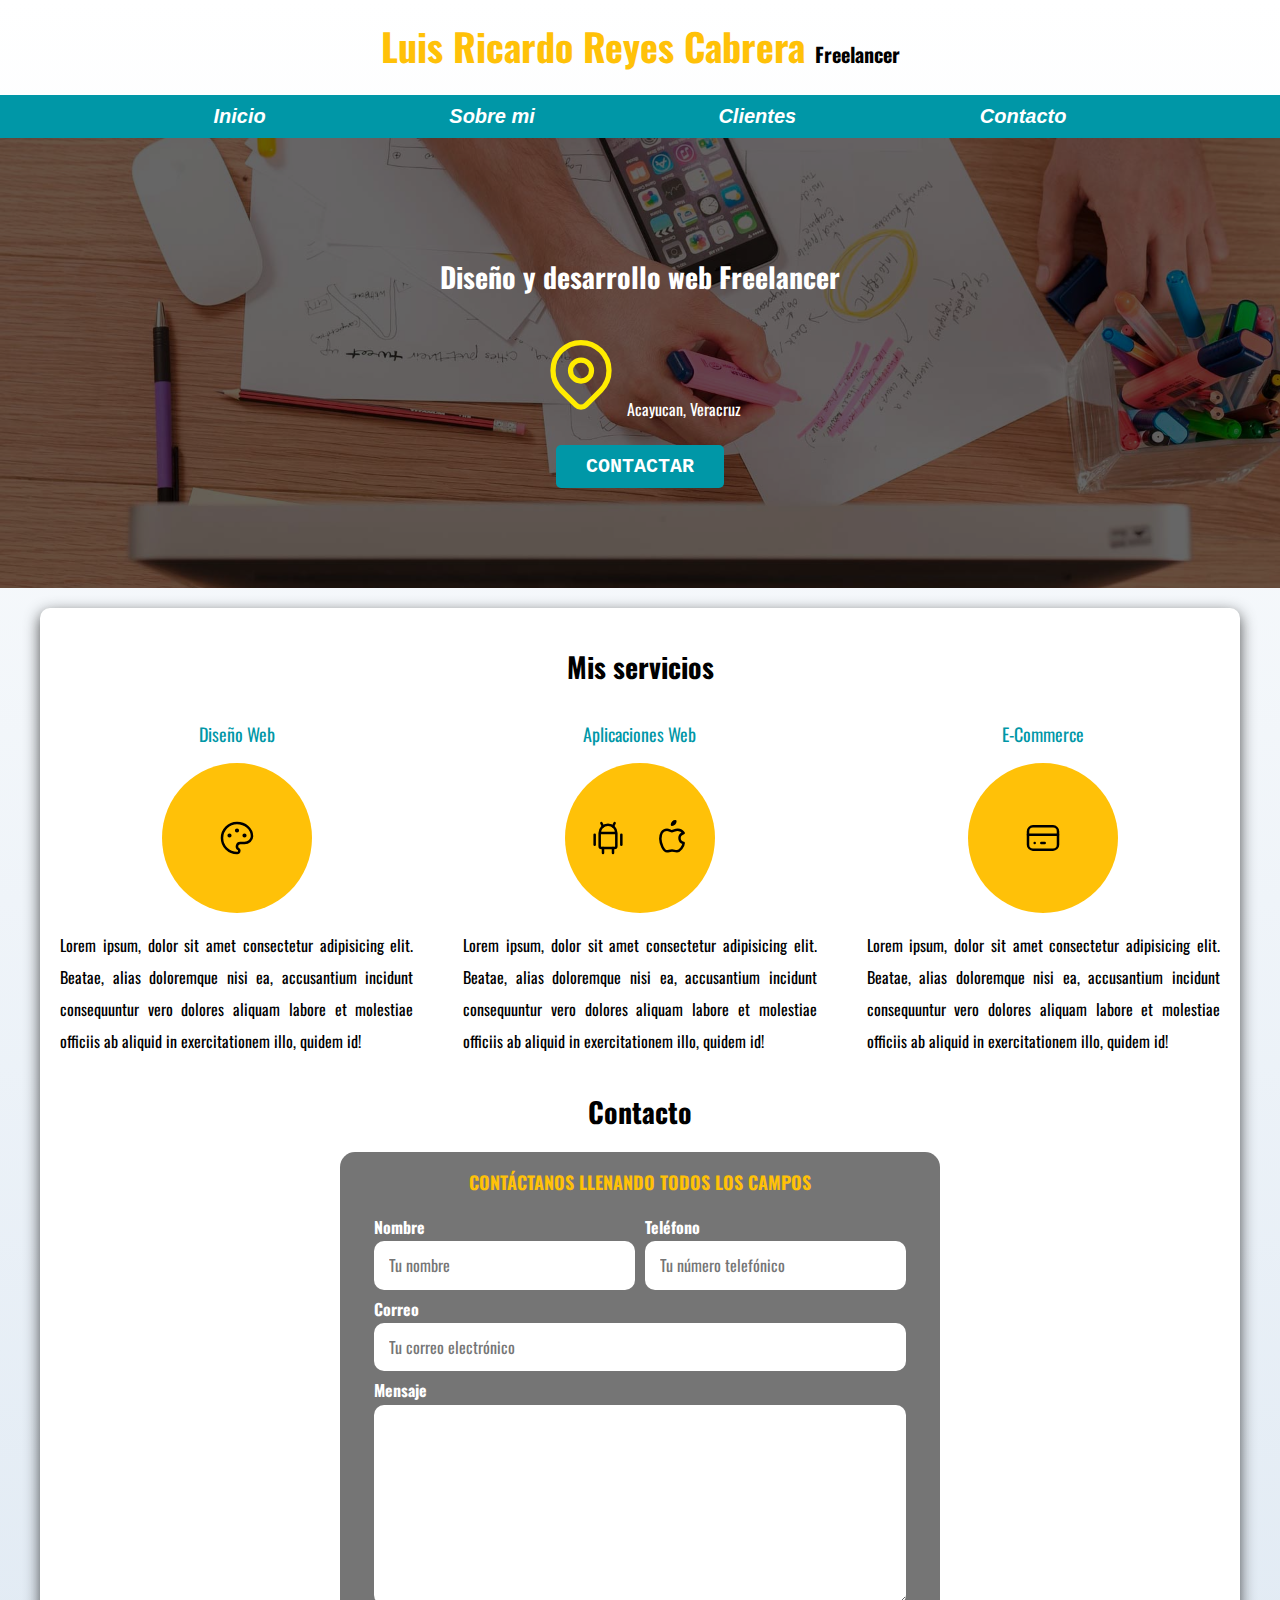
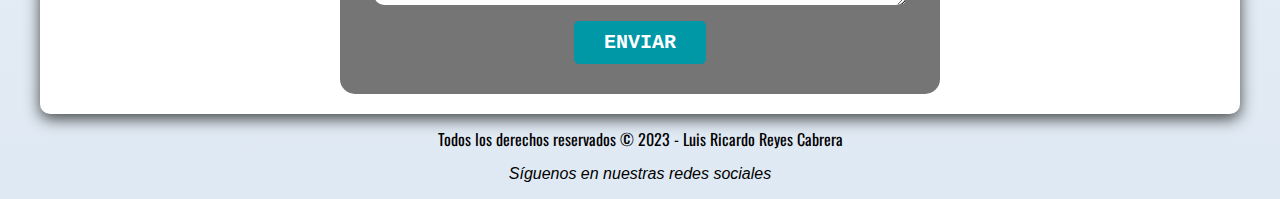
<file: index.html>
<!DOCTYPE html>
<html lang="es">
<head>
    <meta charset="UTF-8">
    <meta http-equiv="X-UA-Compatible" content="IE=edge">
    <meta name="viewport" content="width=device-width, initial-scale=1.0">
    <title>Diseñador freelancer</title>
    <link rel="preload" href="css/normalize.css" as="style">
    <link rel="stylesheet" href="css/normalize.css">
    <link rel="preconnect" href="https://fonts.googleapis.com">
    <link rel="preconnect" href="https://fonts.gstatic.com" crossorigin>
    <link href="https://fonts.googleapis.com/css2?family=Oswald&display=swap" rel="stylesheet">
    <link rel="preload" href="css/styles.css" as="style">

    <link rel="stylesheet" href="https://cdnjs.cloudflare.com/ajax/libs/font-awesome/6.4.2/css/all.min.css" integrity="sha512-z3gLpd7yknf1YoNbCzqRKc4qyor8gaKU1qmn+CShxbuBusANI9QpRohGBreCFkKxLhei6S9CQXFEbbKuqLg0DA==" crossorigin="anonymous" referrerpolicy="no-referrer" />

    <link href="css/styles.css"  rel="stylesheet">

</head> 


<body>
    <header>
        <h1 class="titulo">  Luis Ricardo Reyes Cabrera <span>Freelancer</span>  </h1>
    </header>

    <!--Así se comenta en HTML-->
<div class="nav-bg">
    <nav class="navegacion-principal contenedor">
        <a href="#">Inicio</a>
        <a href="#">Sobre mi</a>
        <a href="#">Clientes</a>
        <a href="#">Contacto</a>
    </nav>
</div>
   
    <section class="hero"> 
        <div class="contenido-hero">
        <h2> Diseño y desarrollo web <span> Freelancer <span></h2>

            <div class="ubicacion">
        <p> <svg xmlns="http://www.w3.org/2000/svg" class="icon icon-tabler icon-tabler-map-pin" width="84" height="84" viewBox="0 0 24 24" stroke-width="1.5" stroke="#ffec00" fill="none" stroke-linecap="round" stroke-linejoin="round">
            <path stroke="none" d="M0 0h24v24H0z" fill="none"/>
            <path d="M9 11a3 3 0 1 0 6 0a3 3 0 0 0 -6 0" />
            <path d="M17.657 16.657l-4.243 4.243a2 2 0 0 1 -2.827 0l-4.244 -4.243a8 8 0 1 1 11.314 0z" />
          </svg> Acayucan, Veracruz</p>
        </div>

        <a class="boton" href="#">Contactar</a>
    </div>
    </section>

    
    <main class="contenedor sombra">
        <h2> Mis servicios </h2>
        <div class="servicios">
        <section class="servicio"> 
        <h3>Diseño Web</h3> 
        <div class="iconos">
        <svg xmlns="http://www.w3.org/2000/svg" class="icon icon-tabler icon-tabler-palette" width="40" height="40" viewBox="0 0 24 24" stroke-width="1.5" stroke="#000000" fill="none" stroke-linecap="round" stroke-linejoin="round">
            <path stroke="none" d="M0 0h24v24H0z" fill="none"/>
            <path d="M12 21a9 9 0 1 1 0 -18a9 8 0 0 1 9 8a4.5 4 0 0 1 -4.5 4h-2.5a2 2 0 0 0 -1 3.75a1.3 1.3 0 0 1 -1 2.25" />
            <circle cx="7.5" cy="10.5" r=".5" fill="currentColor" />
            <circle cx="12" cy="7.5" r=".5" fill="currentColor" />
            <circle cx="16.5" cy="10.5" r=".5" fill="currentColor" />
          </svg>
        </div>
        <p> Lorem ipsum, dolor sit amet consectetur adipisicing elit. 
        Beatae, alias doloremque nisi ea, accusantium incidunt consequuntur
        vero dolores aliquam labore et molestiae officiis ab aliquid in exercitationem
        illo, quidem id!   </p>
        </section>
    
        <section class="servicio"> 
        <h3>Aplicaciones Web</h3> 
        <div class="iconos">
        <svg xmlns="http://www.w3.org/2000/svg" class="icon icon-tabler icon-tabler-brand-android" width="40" height="40" viewBox="0 0 24 24" stroke-width="1.5" stroke="#000000" fill="none" stroke-linecap="round" stroke-linejoin="round">
            <path stroke="none" d="M0 0h24v24H0z" fill="none"/>
            <line x1="4" y1="10" x2="4" y2="16" />
            <line x1="20" y1="10" x2="20" y2="16" />
            <path d="M7 9h10v8a1 1 0 0 1 -1 1h-8a1 1 0 0 1 -1 -1v-8a5 5 0 0 1 10 0" />
            <line x1="8" y1="3" x2="9" y2="5" />
            <line x1="16" y1="3" x2="15" y2="5" />
            <line x1="9" y1="18" x2="9" y2="21" />
            <line x1="15" y1="18" x2="15" y2="21" />
          </svg>
          <svg xmlns="http://www.w3.org/2000/svg" class="icon icon-tabler icon-tabler-brand-apple" width="40" height="40" viewBox="0 0 24 24" stroke-width="1.5" stroke="#000000" fill="none" stroke-linecap="round" stroke-linejoin="round">
            <path stroke="none" d="M0 0h24v24H0z" fill="none"/>
            <path d="M9 7c-3 0 -4 3 -4 5.5c0 3 2 7.5 4 7.5c1.088 -.046 1.679 -.5 3 -.5c1.312 0 1.5 .5 3 .5s4 -3 4 -5c-.028 -.01 -2.472 -.403 -2.5 -3c-.019 -2.17 2.416 -2.954 2.5 -3c-1.023 -1.492 -2.951 -1.963 -3.5 -2c-1.433 -.111 -2.83 1 -3.5 1c-.68 0 -1.9 -1 -3 -1z" />
            <path d="M12 4a2 2 0 0 0 2 -2a2 2 0 0 0 -2 2" />
          </svg>
        </div>
        <p> Lorem ipsum, dolor sit amet consectetur adipisicing elit. 
        Beatae, alias doloremque nisi ea, accusantium incidunt consequuntur
        vero dolores aliquam labore et molestiae officiis ab aliquid in exercitationem
        illo, quidem id!   </p>
        </section>
     
    
        <section class="servicio"> 
        <h3>E-Commerce</h3> 
        <div class="iconos">
        <svg xmlns="http://www.w3.org/2000/svg" class="icon icon-tabler icon-tabler-credit-card" width="40" height="40" viewBox="0 0 24 24" stroke-width="1.5" stroke="#000000" fill="none" stroke-linecap="round" stroke-linejoin="round">
            <path stroke="none" d="M0 0h24v24H0z" fill="none"/>
            <rect x="3" y="5" width="18" height="14" rx="3" />
            <line x1="3" y1="10" x2="21" y2="10" />
            <line x1="7" y1="15" x2="7.01" y2="15" />
            <line x1="11" y1="15" x2="13" y2="15" />
          </svg>
        </div>
        <p> Lorem ipsum, dolor sit amet consectetur adipisicing elit. 
        Beatae, alias doloremque nisi ea, accusantium incidunt consequuntur
        vero dolores aliquam labore et molestiae officiis ab aliquid in exercitationem
        illo, quidem id!   </p>
        </section>
    </div>
   
  
    <section> 
    <h2> Contacto </h2>

        <form class="formulario">
            <fieldset>
                <legend>Contáctanos llenando todos los campos</legend>
                <div class="contenedor-campos">

                <div class="campo"> 
                <label> Nombre </label>
                <input class="input-text" type="text"  placeholder="Tu nombre">
                </div>

                <div class="campo">
                <label> Teléfono </label>
                <input class="input-text" type="tel"   placeholder="Tu número telefónico">
                </div>

                <div class="campo"> 
                <label> Correo </label>
                <input class="input-text" type="email" placeholder="Tu correo electrónico">
                </div>

                <div class="campo">
                <label>Mensaje</label>
                <textarea class="input-text"> </textarea>
                </div>
            </div>

                <div class="alinear-derecha flex"> 
                    <input class="boton w-100" type="submit" value="Enviar" />
                </div>


                

            </fieldset>
        </form>


    </section>
</main>

<footer class="footer"> 

<p> Todos los derechos reservados © 2023 - Luis Ricardo Reyes Cabrera</p>
        
<p class="leyenda-redes"> Síguenos en nuestras redes sociales </p>

    <p class="redes"> 
        
<!--Aquí empieza Instagram-->
<a href="https://www.instagram.com/ricaardoreyesc/?hl=es" target="_blank" title="Síguenos en Instagram" class="list-group-item"><i class="fa-brands fa-instagram fa-3x" style="color: #000000;"></i></a>

<!--Aquí empieza Twitter-->
<a href="https://twitter.com/ricaardoreyesc?lang=es" target="_blank" title="Síguenos en Twitter" class="list-group-item"><i class="fa-brands fa-x-twitter fa-3x"></i></a>

<!--Aquí empieza WhatsApp-->
<a href="https://api.whatsapp.com/send?phone=9241771072" target="_blank" title="Envíanos un mensaje"><i class="fa-brands fa-whatsapp fa-3x" style="color: #46c80e;"></i></a>


<!--https://cdnjs.com/libraries/font-awesome  De aquí se saca el link principal-->

<!--https://fontawesome.com/  De aqí se sacan los íconos-->



</p>

</footer>
    
</body>
</html>
</file>
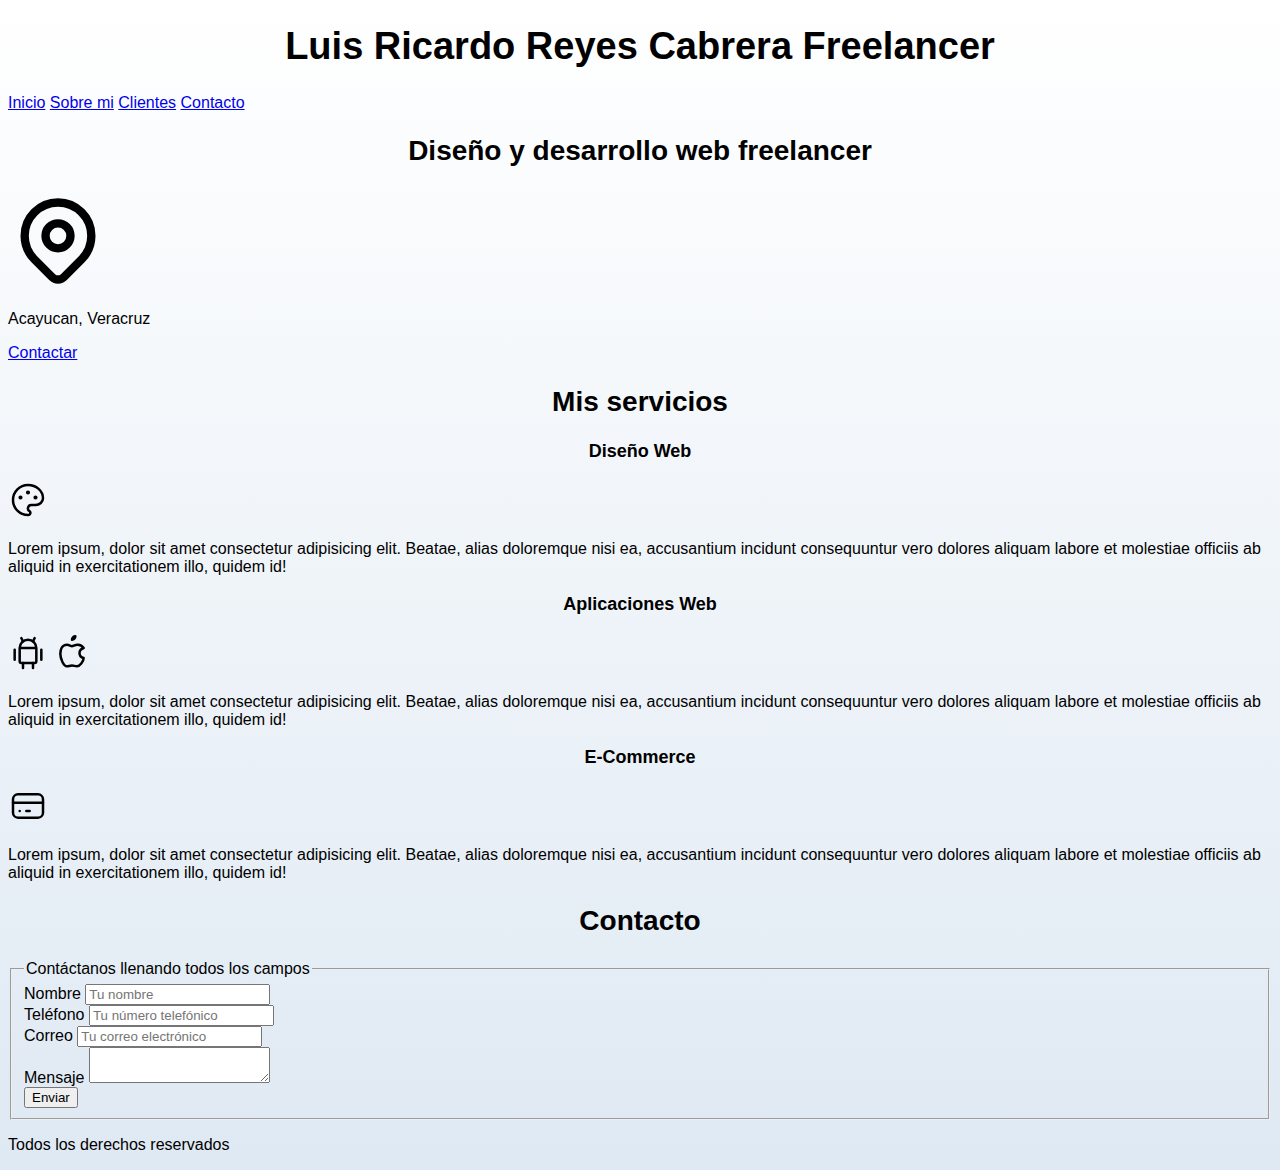
<file: nosotros.html>
<!DOCTYPE html>
<html lang="es">
<head>
    <meta charset="UTF-8">
    <meta http-equiv="X-UA-Compatible" content="IE=edge">
    <meta name="viewport" content="width=device-width, initial-scale=1.0">
    <title>Diseñador freelancer</title>

    <link rel="preload" href="css/styles.css" as="style">
    <link href="css/styles.css"  rel="stylesheet">
</head>
<body>
    <header>
        <h1> Luis Ricardo Reyes Cabrera Freelancer </h1>
    </header>

    <nav> 
        <a href="#">Inicio</a>
        <a href="#">Sobre mi</a>
        <a href="#">Clientes</a>
        <a href="#">Contacto</a>

    </nav>
   
    <section> 
        <h2>Diseño y desarrollo web freelancer</h2> 

        <p> 
            <svg xmlns="http://www.w3.org/2000/svg" class="icon icon-tabler icon-tabler-map-pin" width="100" height="100" viewBox="0 0 24 24" stroke-width="2" stroke="#000000" fill="none" stroke-linecap="round" stroke-linejoin="round">
                <path stroke="none" d="M0 0h24v24H0z" fill="none"/>
                <circle cx="12" cy="11" r="3" />
                <path d="M17.657 16.657l-4.243 4.243a2 2 0 0 1 -2.827 0l-4.244 -4.243a8 8 0 1 1 11.314 0z" />
              </svg>
        </p>
        <p> Acayucan, Veracruz</p>

        <a href="#">Contactar</a>
    </section>
    
    <main>
        <h2> Mis servicios </h2>

        <section> 
        <h3>Diseño Web</h3> 
        <svg xmlns="http://www.w3.org/2000/svg" class="icon icon-tabler icon-tabler-palette" width="40" height="40" viewBox="0 0 24 24" stroke-width="1.5" stroke="#000000" fill="none" stroke-linecap="round" stroke-linejoin="round">
            <path stroke="none" d="M0 0h24v24H0z" fill="none"/>
            <path d="M12 21a9 9 0 1 1 0 -18a9 8 0 0 1 9 8a4.5 4 0 0 1 -4.5 4h-2.5a2 2 0 0 0 -1 3.75a1.3 1.3 0 0 1 -1 2.25" />
            <circle cx="7.5" cy="10.5" r=".5" fill="currentColor" />
            <circle cx="12" cy="7.5" r=".5" fill="currentColor" />
            <circle cx="16.5" cy="10.5" r=".5" fill="currentColor" />
          </svg>
        <p> Lorem ipsum, dolor sit amet consectetur adipisicing elit. 
        Beatae, alias doloremque nisi ea, accusantium incidunt consequuntur
        vero dolores aliquam labore et molestiae officiis ab aliquid in exercitationem
        illo, quidem id!   </p>
        </section>
    
        <section> 
        <h3>Aplicaciones Web</h3> 
        <svg xmlns="http://www.w3.org/2000/svg" class="icon icon-tabler icon-tabler-brand-android" width="40" height="40" viewBox="0 0 24 24" stroke-width="1.5" stroke="#000000" fill="none" stroke-linecap="round" stroke-linejoin="round">
            <path stroke="none" d="M0 0h24v24H0z" fill="none"/>
            <line x1="4" y1="10" x2="4" y2="16" />
            <line x1="20" y1="10" x2="20" y2="16" />
            <path d="M7 9h10v8a1 1 0 0 1 -1 1h-8a1 1 0 0 1 -1 -1v-8a5 5 0 0 1 10 0" />
            <line x1="8" y1="3" x2="9" y2="5" />
            <line x1="16" y1="3" x2="15" y2="5" />
            <line x1="9" y1="18" x2="9" y2="21" />
            <line x1="15" y1="18" x2="15" y2="21" />
          </svg>
          <svg xmlns="http://www.w3.org/2000/svg" class="icon icon-tabler icon-tabler-brand-apple" width="40" height="40" viewBox="0 0 24 24" stroke-width="1.5" stroke="#000000" fill="none" stroke-linecap="round" stroke-linejoin="round">
            <path stroke="none" d="M0 0h24v24H0z" fill="none"/>
            <path d="M9 7c-3 0 -4 3 -4 5.5c0 3 2 7.5 4 7.5c1.088 -.046 1.679 -.5 3 -.5c1.312 0 1.5 .5 3 .5s4 -3 4 -5c-.028 -.01 -2.472 -.403 -2.5 -3c-.019 -2.17 2.416 -2.954 2.5 -3c-1.023 -1.492 -2.951 -1.963 -3.5 -2c-1.433 -.111 -2.83 1 -3.5 1c-.68 0 -1.9 -1 -3 -1z" />
            <path d="M12 4a2 2 0 0 0 2 -2a2 2 0 0 0 -2 2" />
          </svg>
        <p> Lorem ipsum, dolor sit amet consectetur adipisicing elit. 
        Beatae, alias doloremque nisi ea, accusantium incidunt consequuntur
        vero dolores aliquam labore et molestiae officiis ab aliquid in exercitationem
        illo, quidem id!   </p>
        </section>
    
        <section> 
        <h3>E-Commerce</h3> 
        <svg xmlns="http://www.w3.org/2000/svg" class="icon icon-tabler icon-tabler-credit-card" width="40" height="40" viewBox="0 0 24 24" stroke-width="1.5" stroke="#000000" fill="none" stroke-linecap="round" stroke-linejoin="round">
            <path stroke="none" d="M0 0h24v24H0z" fill="none"/>
            <rect x="3" y="5" width="18" height="14" rx="3" />
            <line x1="3" y1="10" x2="21" y2="10" />
            <line x1="7" y1="15" x2="7.01" y2="15" />
            <line x1="11" y1="15" x2="13" y2="15" />
          </svg>
        <p> Lorem ipsum, dolor sit amet consectetur adipisicing elit. 
        Beatae, alias doloremque nisi ea, accusantium incidunt consequuntur
        vero dolores aliquam labore et molestiae officiis ab aliquid in exercitationem
        illo, quidem id!   </p>
        </section>
    </main>


    <section> 
    <h2> Contacto </h2>

        <form>
            <fieldset>
                <legend>Contáctanos llenando todos los campos</legend>

                <div> 
                <label> Nombre </label>
                <input type="text"  placeholder="Tu nombre">
                </div>

                <div>
                <label> Teléfono </label>
                <input type="tel"   placeholder="Tu número telefónico">
                </div>

                <div> 
                <label> Correo </label>
                <input type="email" placeholder="Tu correo electrónico">
                </div>

                <div>
                <label>Mensaje</label>
                <textarea> </textarea>
                </div>
                <div> 
                <input type="submit" value="Enviar">
                </div>


                

            </fieldset>
        </form>


    </section>

    <footer> 
        <p> Todos los derechos reservados </p>
    </footer>
    
</body>
</html>
</file>
<file: css/styles.css>
:root {
    --blanco: #FFFFFF;
    --oscuro: #212121;
    --primario: #ffc108;
    --secundario: #0097a7;
    --gris: #757575;
}

html {font-size: 62.5%;
    box-sizing: border-box; /* Hack para box model*/
    scroll-snap-type: y mandatory;

}
.servicios,
.navegacion-principal,
.formulario, .redes {
    scroll-snap-align: center;
    scroll-snap-stop: always;
}

    *, *:before, *:after {
    box-sizing: inherit;
}

body {
    font-size: 16px; /* 1 rem = 10 px*/
    font-family: 'Oswald', sans-serif;
    background-image: linear-gradient(to top,#DFE9F3 0%, var(--blanco)100%);
}

h1{
    font-size: 3.8rem;
}
h2{
    font-size: 2.8rem;
}
h3{
    font-size: 1.8rem;
}
h1,h2,h3{
    text-align: center;
}

.titulo { text-align:center; 
    color: var(--primario);
}

/*Utilidades*/
.w-100 {
    width: 100%;
}
@media (min-width: 768px) {
    .w-100 {
        width: auto;
    }
}
.flex {
    display: flex;
}
.alinear-derecha {
    justify-content: center;
    margin-top: 30px;
}

.titulo span {font-size: 2rem;
    color: black;

}

h2.titulo {text-align: center;
    color: black;
}

.contenedor {
    max-width: 120rem;
    margin: 0 auto;
}

.boton {
    background-color:var(--secundario);
    color: var(--blanco);
    padding: 1rem 3rem;
    margin-top: 1rem;
    font-size: 2rem;
    text-decoration: none;
    text-transform:uppercase;
    font-weight: bold;
    font-family:'Courier New', Courier, monospace;
    border-radius: 0.5rem;
    width: 90%;
    text-align: center;
    border: none;
}
@media(min-width:768px) {
    .boton {
        width:auto;
    }
}

.boton:hover {
    cursor: pointer;
}

.sombra{
    -webkit-box-shadow: 0px 5px 15px 0px rgba(20,20,20,0.76);
-moz-box-shadow: 0px 5px 15px 0px rgba(20,20,20,0.76);
box-shadow: 0px 5px 15px 0px rgba(20,20,20,0.76);
background-color: var(--blanco);
padding: 2rem;
border-radius: 1rem;
}

.nav-bg{background-color: var(--secundario);

}

.navegacion-principal{
    display: flex;
    flex-direction: column;
} 
@media (min-width: 768px) {
    .navegacion-principal{
        flex-direction: row;
        justify-content: space-evenly; 
    }
 }

.navegacion-principal a{
    display: block;
    text-align: center;
    color: var(--blanco);
    text-decoration: none;
    font-family:Verdana, Geneva, Tahoma, sans-serif;
    font-style: italic;
    font-size: 2rem;
    font-weight: bold;
    padding: 1rem;
}

.navegacion-principal a:hover{
    background-color: var(--primario);
    color: var(--oscuro);
}

@media (min-width: 480px) {

    
 }

 @media (min-width: 780px) {

    
 }

 .hero {
    background-image: url(../IMG/hero.jpg);
    background-repeat: no-repeat;
    background-size: cover;
    height: 450px;
    position: relative;
    margin-bottom: 2rem;
 }

 .contenido-hero {
    position: absolute;
    background-color: rgba( 0,0,0, 0.6); /** Anterior **/ /** Así se coloca un mensaje en CSS **/
    width: 100%;
    height: 100%;
/*Así se comenta en CSS*/
    display: flex;
    flex-direction: column;
    align-items: center;
    justify-content: center;
 }
/*Así se coloca un mensaje en CSS */
 .contenido-hero h2,
 .contenido-hero p{
    color: var(--blanco);
 }
 .contenido-hero .ubicacion {
    display: flex;
    align-items: flex-end;
 }

@media (min-width: 768px) {
    .servicios {
        display: grid;
        grid-template-columns: repeat(3, 1fr); 
        column-gap: 5rem;
        text-align: justify;
    }
}
 

.servicio {
display: flex;
flex-direction: column;
align-items: center;
}
.servicio h3 {
color: var(--secundario);
font-weight: normal;
}

.servicio p{
    line-height: 2;
}

.servicio .iconos {
height: 15rem;
width: 15rem;
background-color: #ffc108;
border-radius: 50%;
display: flex;
justify-content: space-evenly;
align-items: center;
}

.formulario {
    background-color: var(--gris);
    width: min(60rem, 100%);
    margin: 0 auto;
    padding: 2rem;
    border-radius: 1.5rem;

}

.formulario fieldset {
    border: none;
}

.formulario legend {
    text-align: center;
    font-size: 1.8rem;
    text-transform: uppercase;
    font-weight: 700;
    margin-bottom: 2rem;
    color: var(--primario);
}

@media (min-width: 768px) {
    .contenedor-campos {
        display: grid;
        grid-template-columns: repeat(2, 1fr);
        grid-template-rows: auto auto 20rem;
        column-gap: 1rem;
        }
/*Arrays en css*/
        .campo:nth-child(3){
            grid-column: 1 / 3;
        }
        .campo:nth-child(4){
            grid-column: 1 / 3;
        }
}

.campo{
margin-bottom: 1rem;

}

.campo label {
color: var(--blanco);
font-weight: bold;
margin-bottom: .5rem;
display:block;

}

.campo textarea {
    height: 20rem;
}

.input-text {
    width: 100%;
    border: none;
    padding: 1.5rem;
    border-radius: 1rem;
}

.enviar .boton {
    width: 100%;
    
}


.enviar .w-100 {
    width: 100%;

}

.footer {
    text-align: center;
}

.insta {
    width: 100%;
    border: none;
    padding: 1.5rem;
    border-radius: 1rem;
}
.twitter {
    width: 100%;
    border: none;
    padding: 1.5rem;
    border-radius: 1rem;
}

.leyenda-redes {
    font-style: italic;
    font-family:'Franklin Gothic Medium', 'Arial Narrow', Arial, sans-serif;
}
</file>
